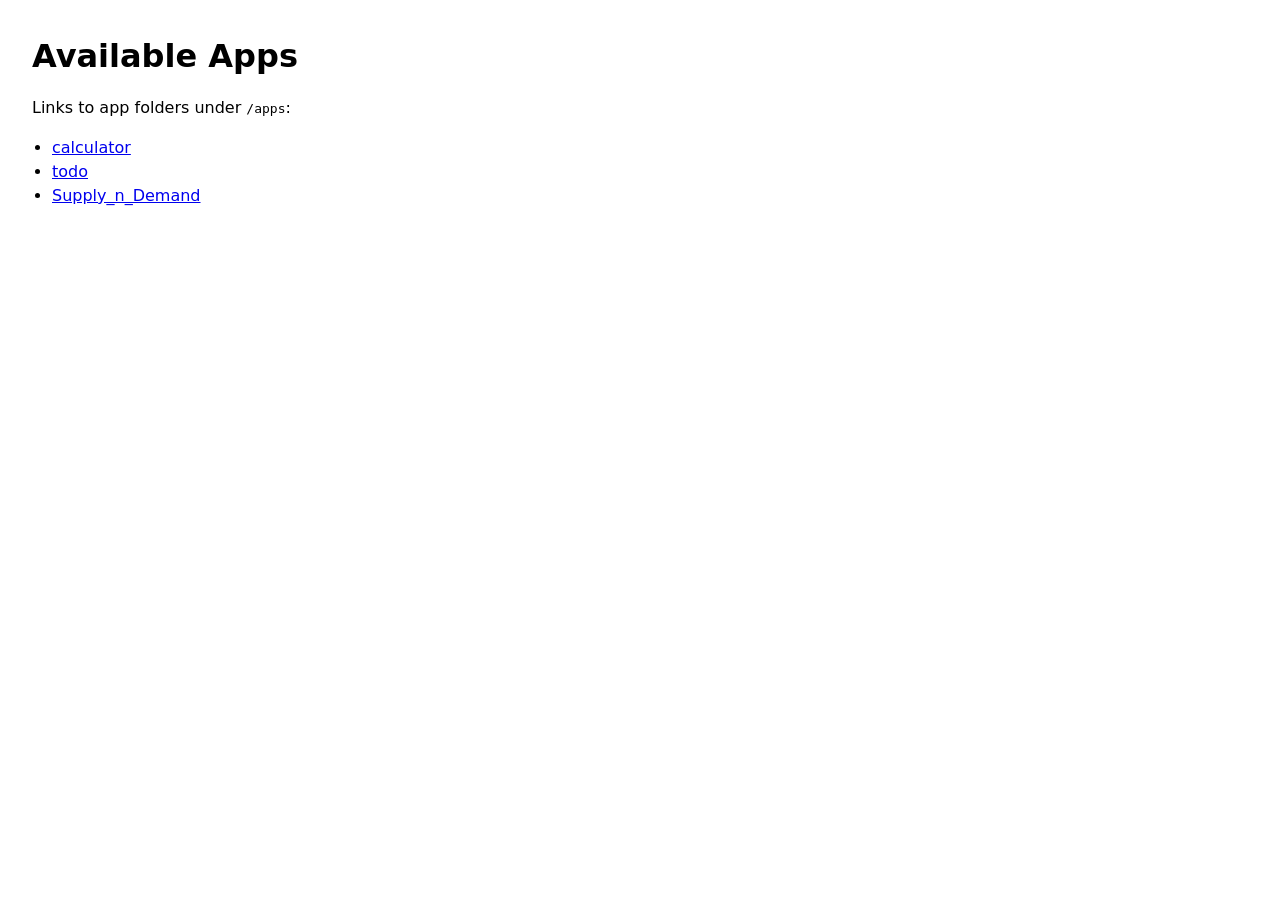
<file: index.html>
<!doctype html>
<html lang="en">
  <head>
    <meta charset="UTF-8" />
    <meta name="viewport" content="width=device-width, initial-scale=1.0" />
    <title>Apps Directory</title>
    <style>
      body {
        font-family: system-ui, -apple-system, Segoe UI, Roboto, sans-serif;
        margin: 2rem;
        line-height: 1.5;
      }

      h1 {
        margin-bottom: 0.5rem;
      }

      ul {
        padding-left: 1.25rem;
      }
    </style>
  </head>
  <body>
    <main>
      <h1>Available Apps</h1>
      <p>Links to app folders under <code>/apps</code>:</p>
      <ul>
        <li><a href="./apps/calculator/">calculator</a></li>
        <li><a href="./apps/todo/">todo</a></li>
        <li><a href="./apps/Supply_n_Demand/">Supply_n_Demand</a></li>
      </ul>
    </main>
  </body>
</html>
</file>
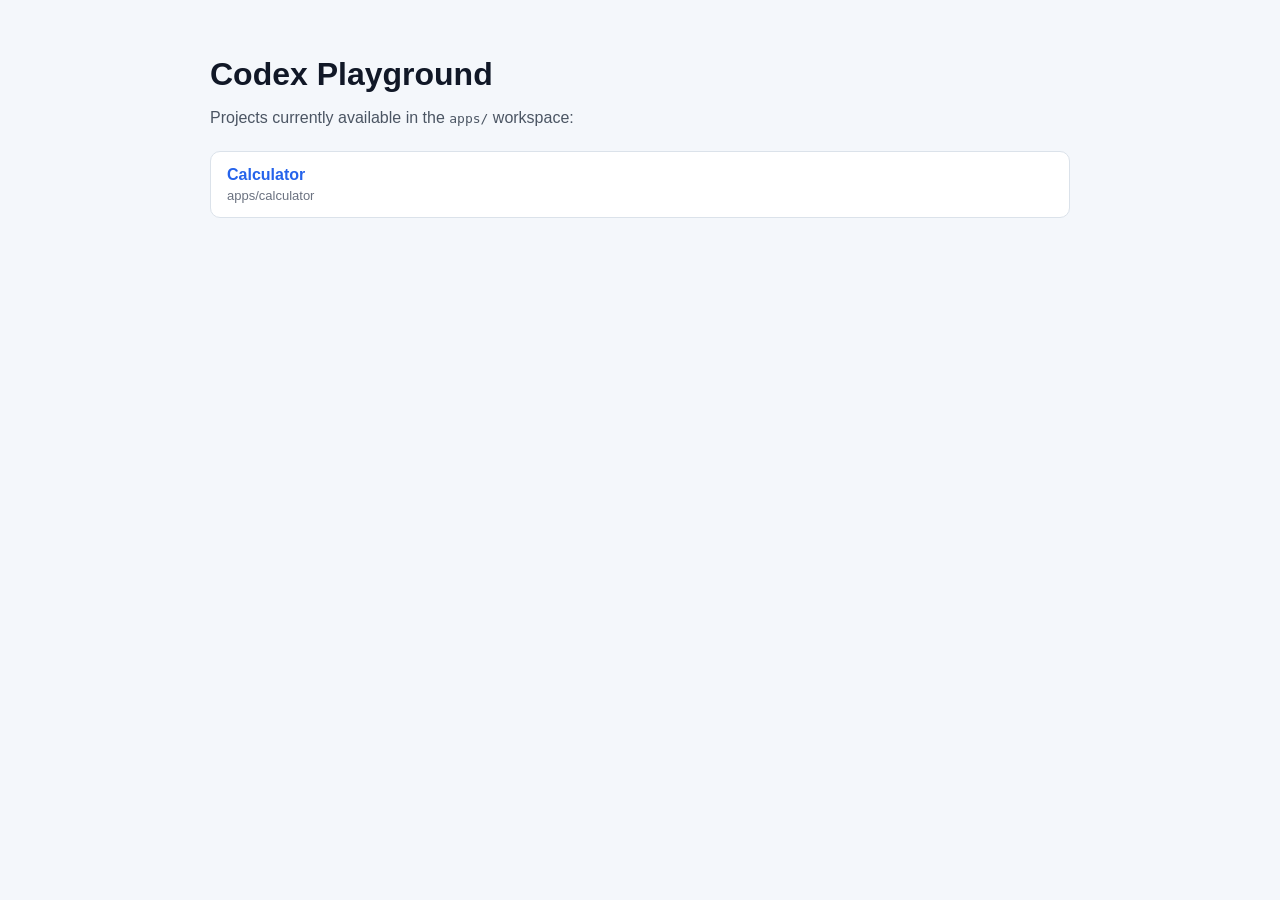
<file: public/index.html>
<!DOCTYPE html>
<html lang="en">
  <head>
    <meta charset="UTF-8" />
    <meta name="viewport" content="width=device-width, initial-scale=1.0" />
    <title>Codex Playground</title>
    <style>
      body { font-family: Arial, sans-serif; margin: 0; background: #f4f7fb; color: #111827; }
      .container { max-width: 860px; margin: 56px auto; padding: 0 20px; }
      h1 { margin-bottom: 8px; }
      p { color: #4b5563; }
      ul { list-style: none; margin: 24px 0 0; padding: 0; display: grid; gap: 12px; }
      li { background: #fff; border: 1px solid #dbe2ea; border-radius: 10px; padding: 14px 16px; }
      a { color: #2563eb; text-decoration: none; font-weight: 700; }
      a:hover { text-decoration: underline; }
      .path { display: block; margin-top: 4px; color: #6b7280; font-size: 13px; }
    </style>
  </head>
  <body>
    <main class="container">
      <h1>Codex Playground</h1>
      <p>Projects currently available in the <code>apps/</code> workspace:</p>
      <ul>
        <li>
          <a href="../apps/calculator/index.html">Calculator</a>
          <span class="path">apps/calculator</span>
        </li>
      </ul>
    </main>
  </body>
</html>
</file>
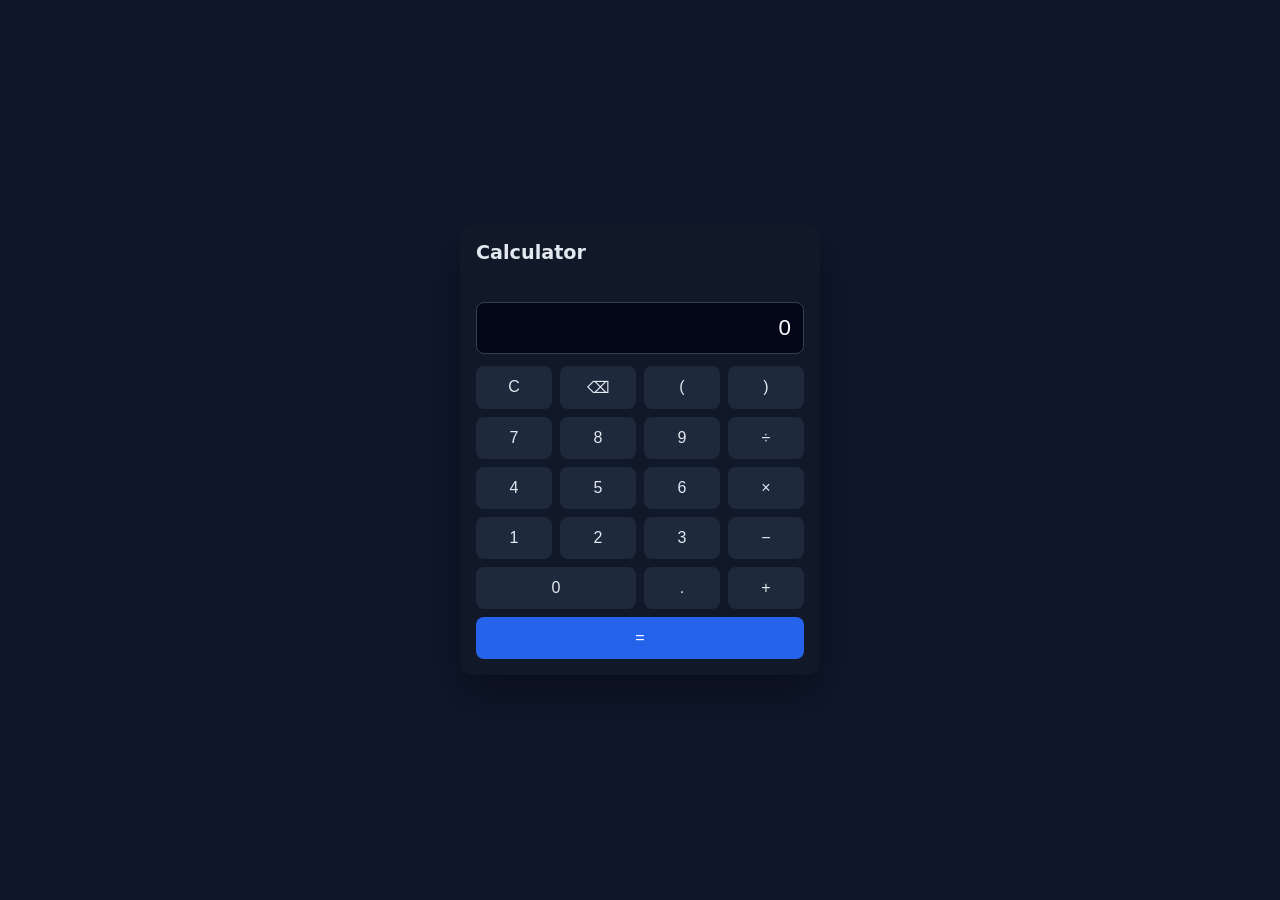
<file: apps/calculator/index.html>
<!doctype html>
<html lang="en">
  <head>
    <meta charset="UTF-8" />
    <meta name="viewport" content="width=device-width, initial-scale=1.0" />
    <title>Calculator</title>
    <link rel="stylesheet" href="./style.css" />
  </head>
  <body>
    <main class="calculator" aria-label="Simple calculator">
      <h1>Calculator</h1>
      <div id="history" class="history" aria-live="polite"></div>
      <label class="sr-only" for="display">Calculator display</label>
      <input id="display" class="display" type="text" value="0" readonly />

      <div class="keys" role="group" aria-label="Calculator keys">
        <button data-action="clear">C</button>
        <button data-action="delete">⌫</button>
        <button data-value="(">(</button>
        <button data-value=")">)</button>

        <button data-value="7">7</button>
        <button data-value="8">8</button>
        <button data-value="9">9</button>
        <button data-value="/">÷</button>

        <button data-value="4">4</button>
        <button data-value="5">5</button>
        <button data-value="6">6</button>
        <button data-value="*">×</button>

        <button data-value="1">1</button>
        <button data-value="2">2</button>
        <button data-value="3">3</button>
        <button data-value="-">−</button>

        <button data-value="0" class="span-2">0</button>
        <button data-value=".">.</button>
        <button data-value="+">+</button>

        <button data-action="equals" class="equals span-4">=</button>
      </div>
    </main>

    <script src="./app.js"></script>
  </body>
</html>
</file>
<file: apps/calculator/style.css>
:root {
  color-scheme: light dark;
}

* {
  box-sizing: border-box;
}

body {
  margin: 0;
  min-height: 100vh;
  display: grid;
  place-items: center;
  font-family: system-ui, -apple-system, Segoe UI, Roboto, sans-serif;
  background: #0f172a;
  color: #e2e8f0;
}

.calculator {
  width: min(92vw, 360px);
  background: #111827;
  border-radius: 12px;
  padding: 1rem;
  box-shadow: 0 20px 45px rgba(0, 0, 0, 0.35);
}

h1 {
  margin: 0 0 0.75rem;
  font-size: 1.2rem;
}

.history {
  min-height: 1.3rem;
  text-align: right;
  color: #94a3b8;
  margin-bottom: 0.3rem;
  font-size: 0.92rem;
}

.display {
  width: 100%;
  border: 1px solid #334155;
  border-radius: 8px;
  padding: 0.75rem;
  margin-bottom: 0.75rem;
  font-size: 1.4rem;
  text-align: right;
  color: #f8fafc;
  background: #020617;
}

.keys {
  display: grid;
  grid-template-columns: repeat(4, 1fr);
  gap: 0.5rem;
}

button {
  border: 0;
  border-radius: 8px;
  padding: 0.75rem;
  font-size: 1rem;
  background: #1e293b;
  color: #e2e8f0;
  cursor: pointer;
}

button:hover {
  background: #334155;
}

.equals {
  background: #2563eb;
  color: #ffffff;
}

.equals:hover {
  background: #1d4ed8;
}

.span-2 {
  grid-column: span 2;
}

.span-4 {
  grid-column: span 4;
}

.sr-only {
  position: absolute;
  width: 1px;
  height: 1px;
  padding: 0;
  margin: -1px;
  overflow: hidden;
  clip: rect(0, 0, 0, 0);
  white-space: nowrap;
  border: 0;
}
</file>
